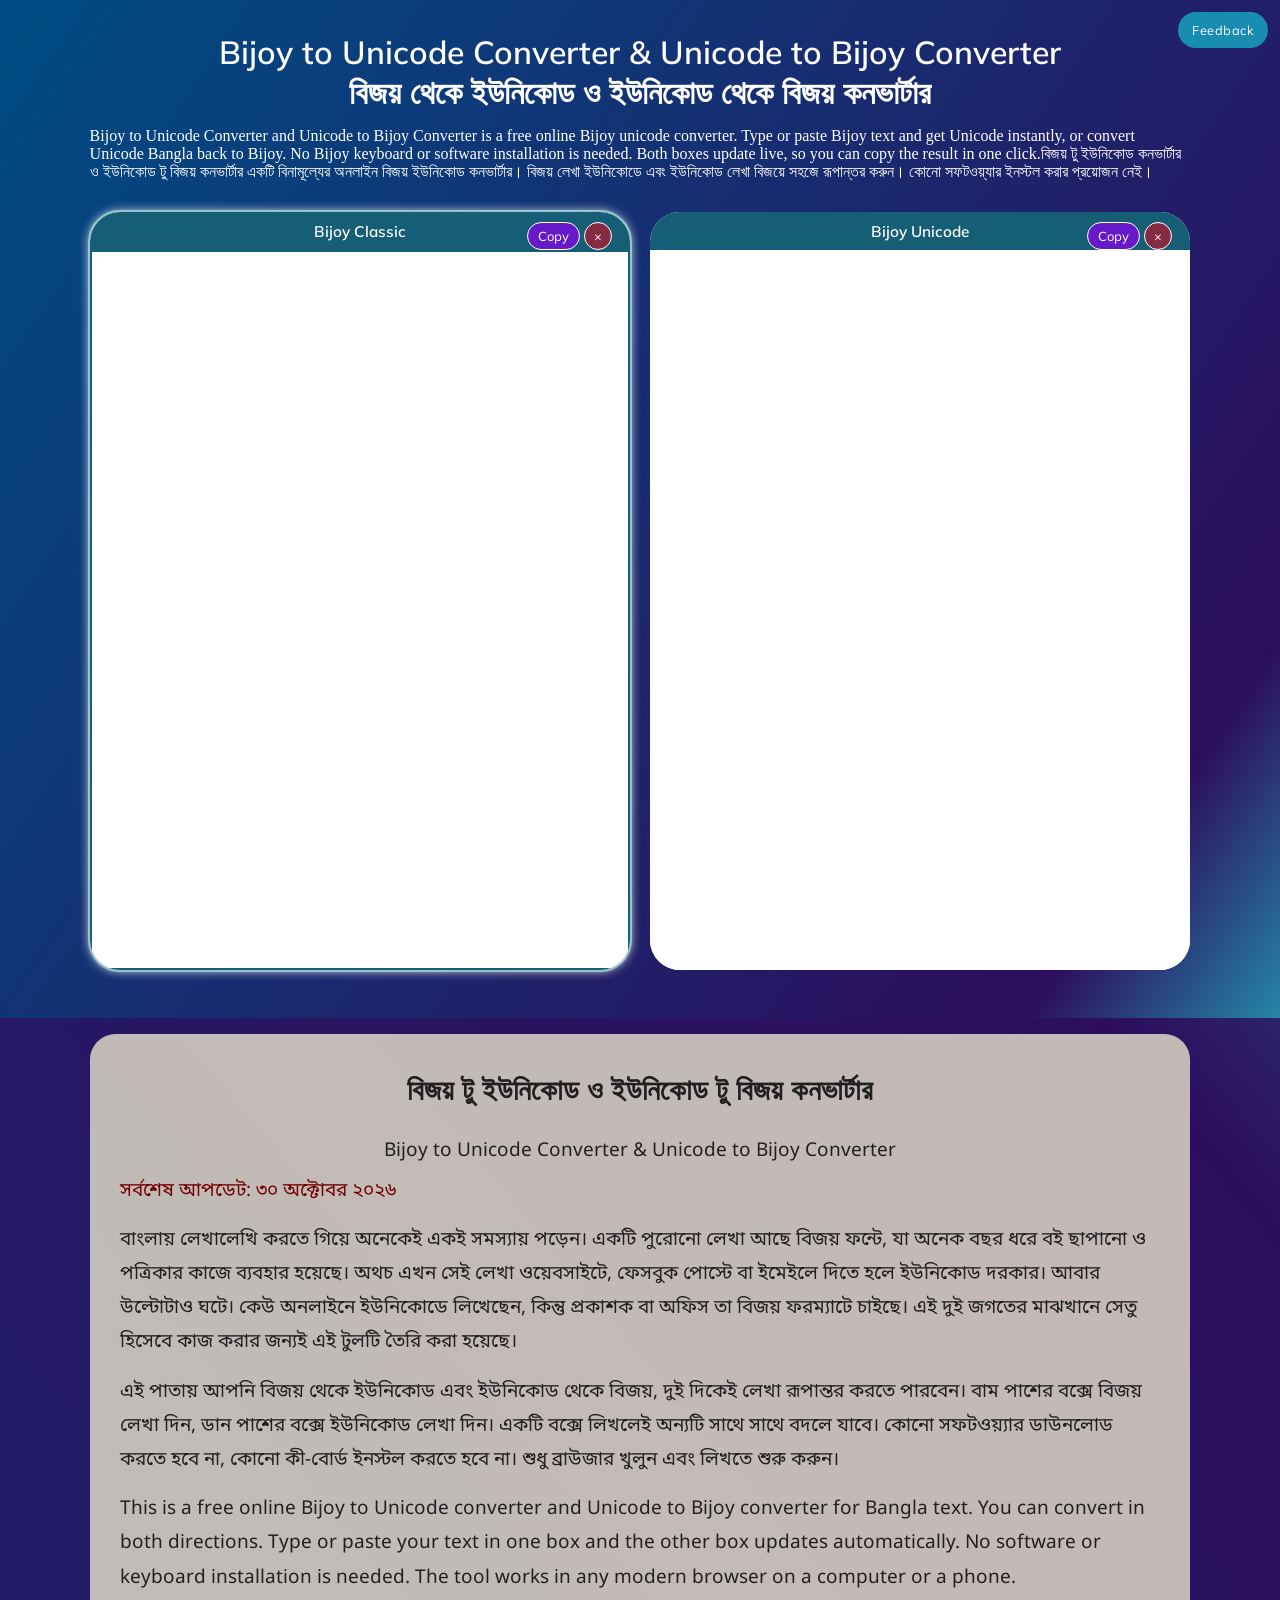
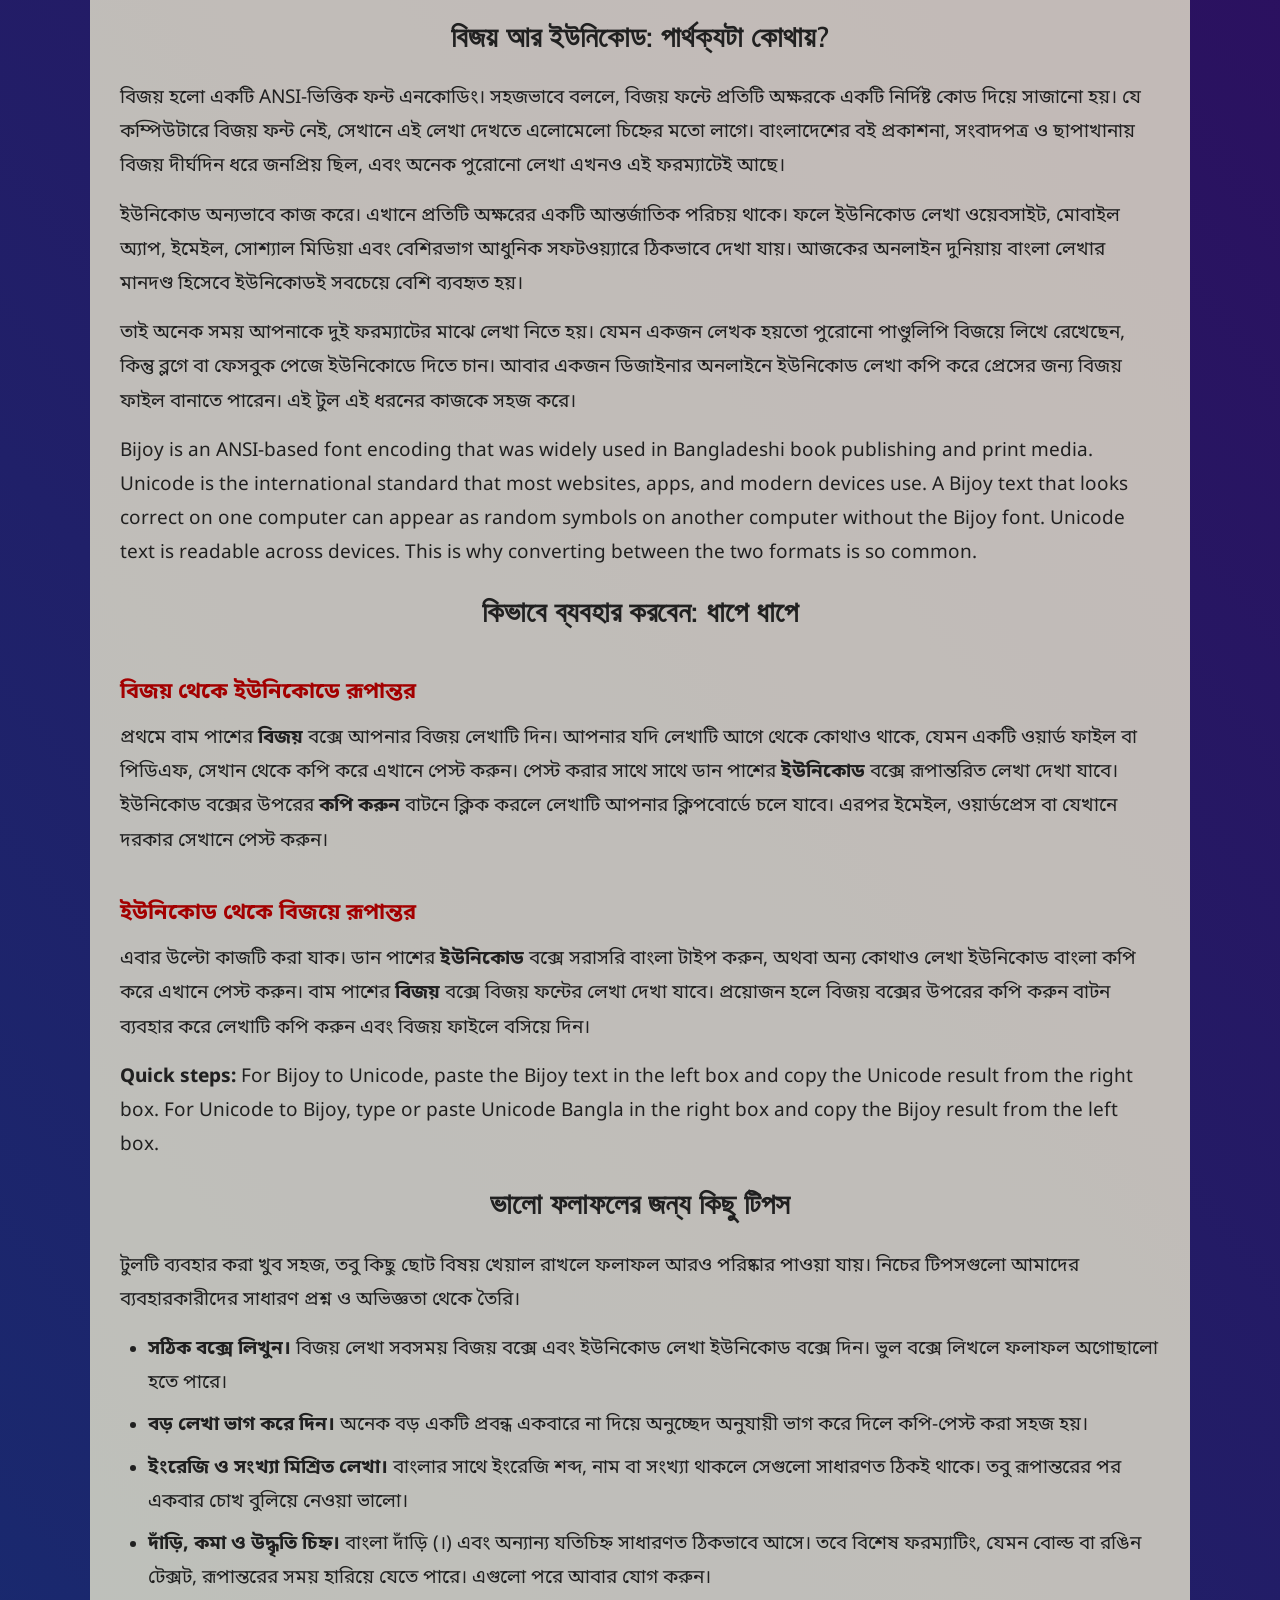
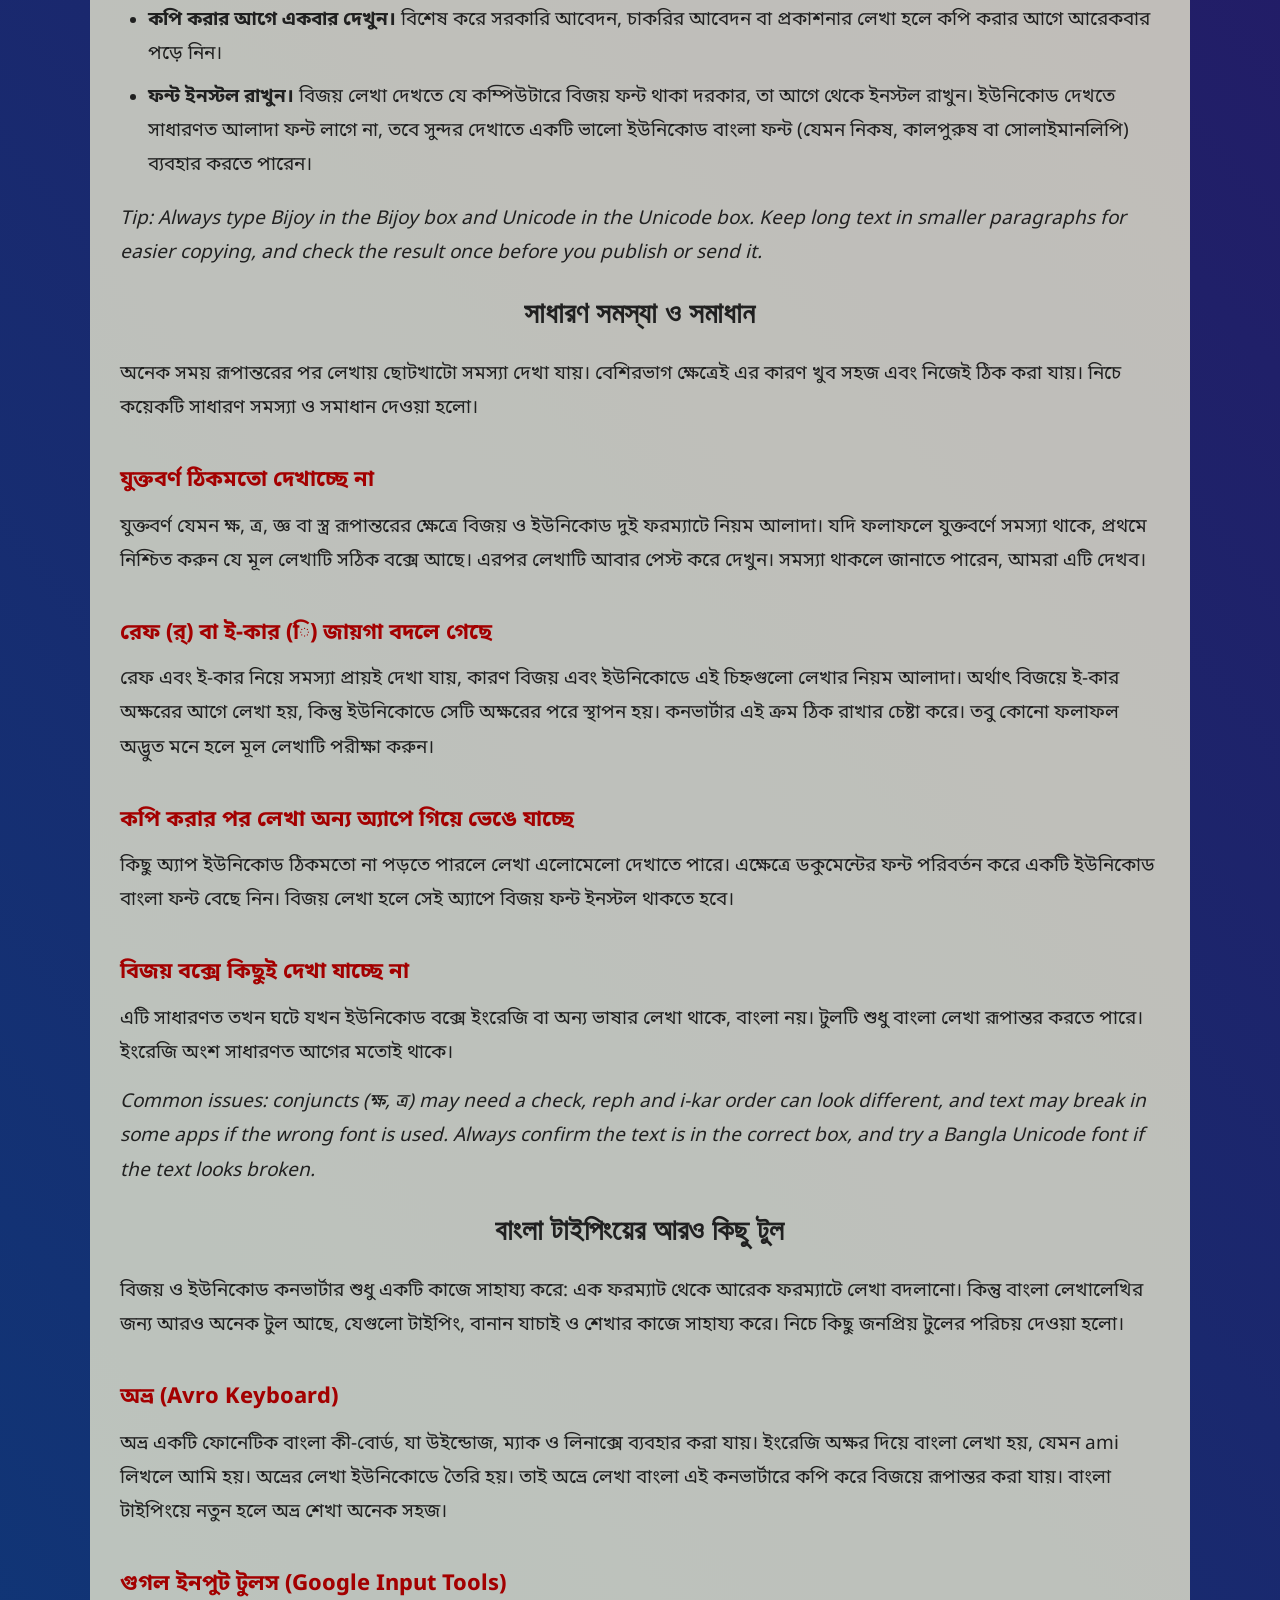
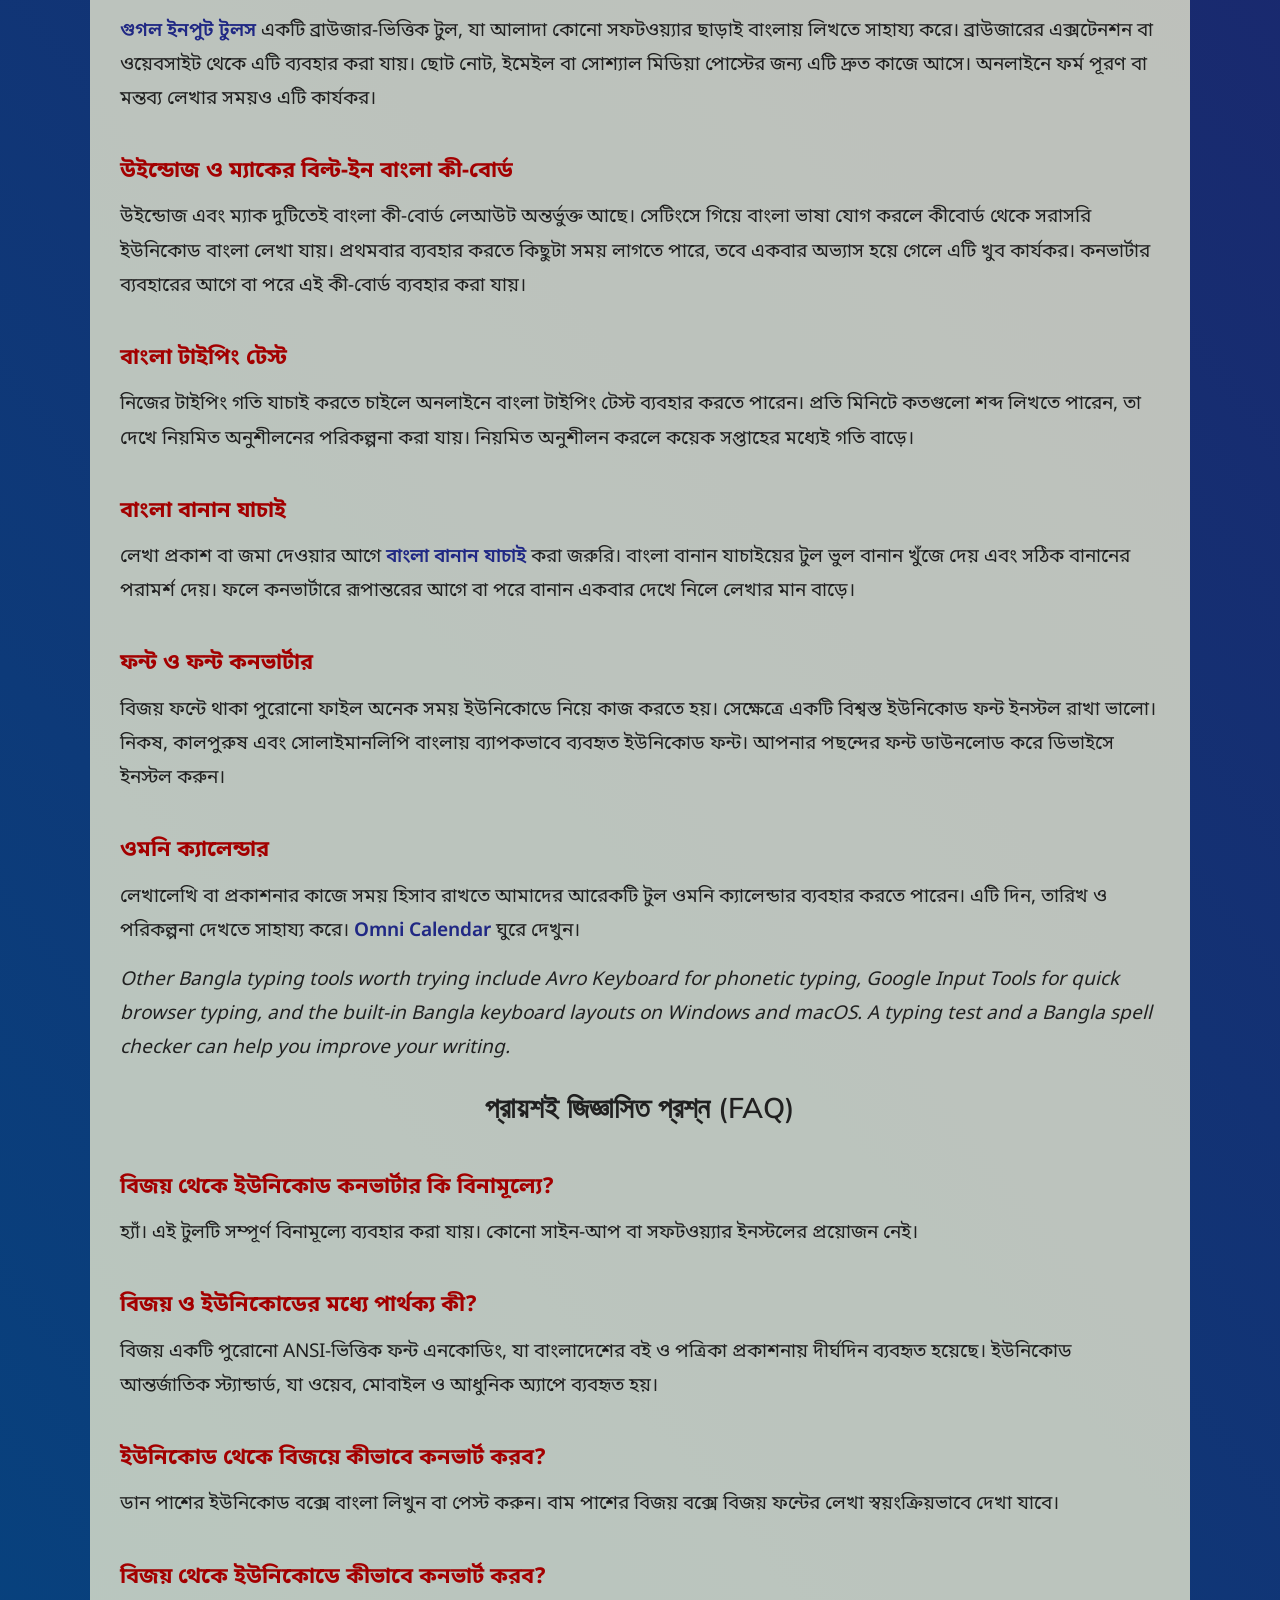
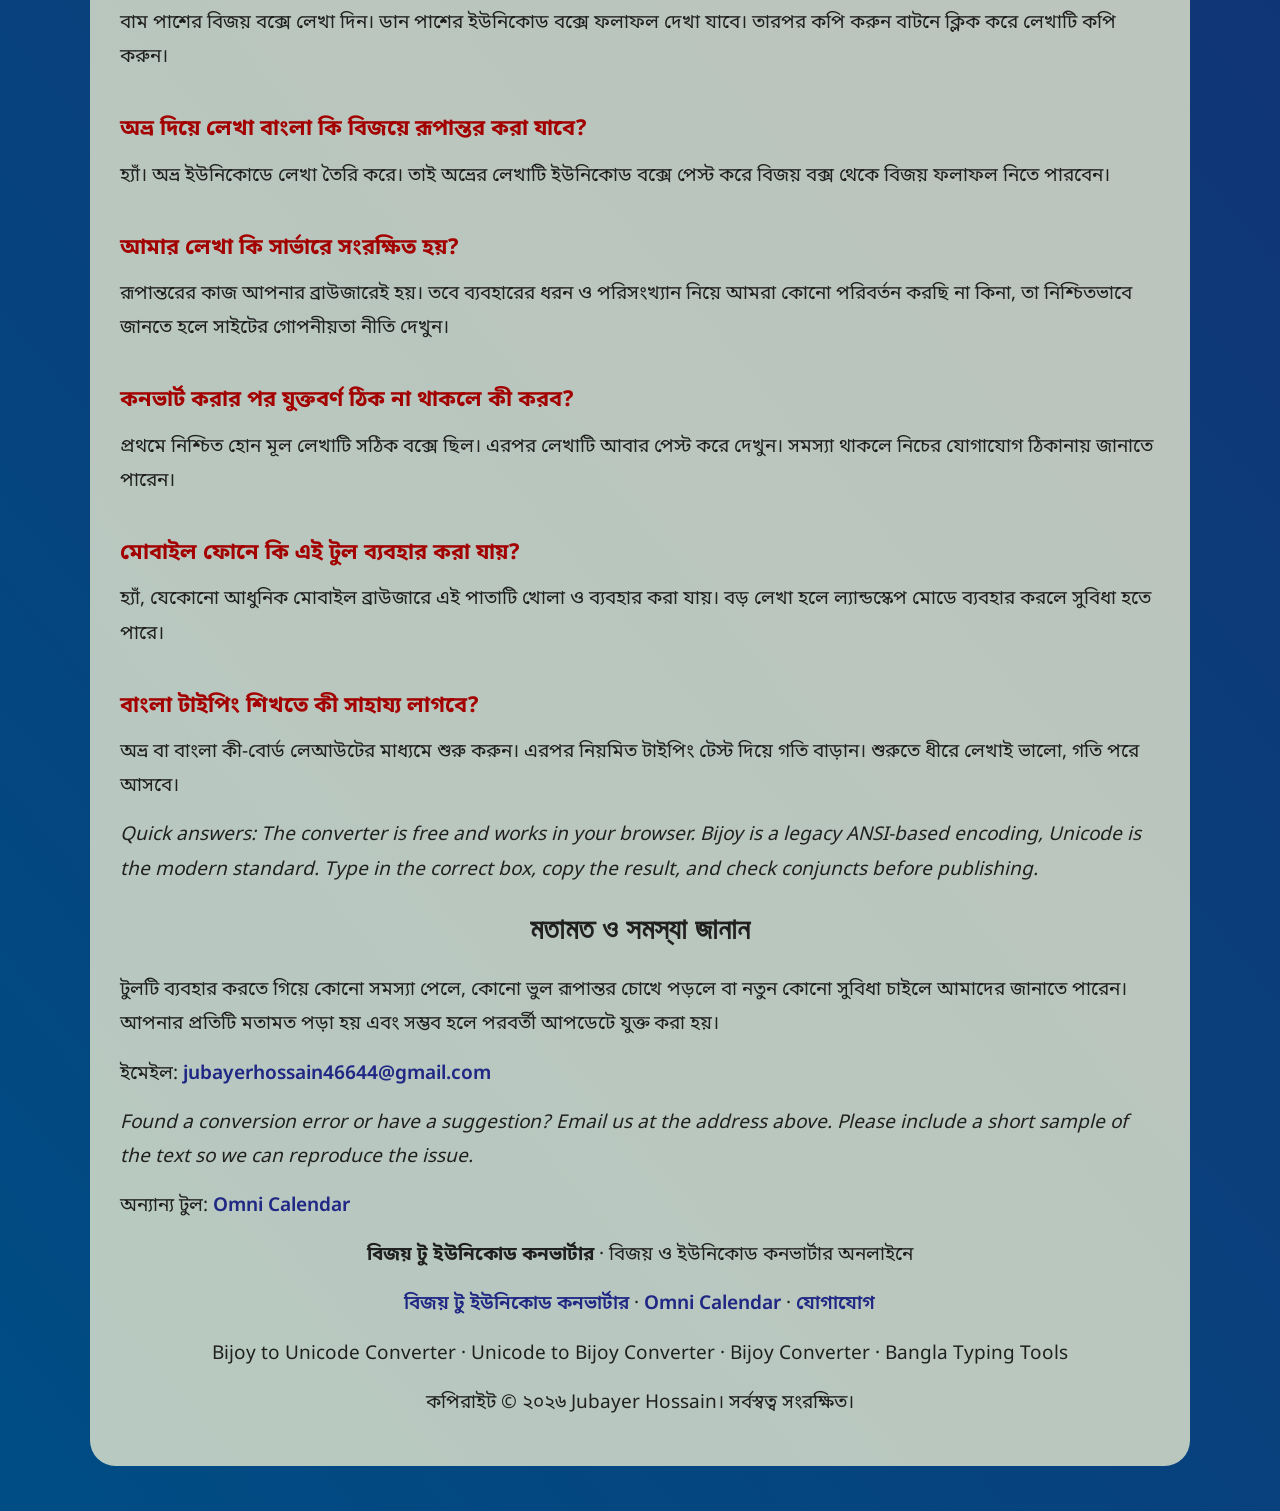
<file: index.html>
<!DOCTYPE html>
<html lang="bn">
<head>
    <!-- Google tag (gtag.js) -->
<script async src="https://www.googletagmanager.com/gtag/js?id=G-QK432DG3YG"></script>
<script>
  window.dataLayer = window.dataLayer || [];
  function gtag(){dataLayer.push(arguments);}
  gtag('js', new Date());

  gtag('config', 'G-QK432DG3YG');
</script>
    <title>Bijoy to Unicode & Unicode to Bijoy Converter - Free Online</title>
    <meta name="description" content="Free online Bijoy to Unicode converter and Unicode to Bijoy converter. Convert Bijoy text to Unicode and back instantly, no installation needed. বিজয় থেকে ইউনিকোড ও ইউনিকোড থেকে বিজয় কনভার্টার।">
    <meta name="author" content="Jubayer Hossain" >
    <meta name="keywords" content="bijoy to unicode converter, unicode to bijoy converter, bijoy converter, bijoy unicode converter, converter bijoy to unicode, avro to bijoy converter, unicode">


    <meta charset="UTF-8">
    <meta http-equiv="X-UA-Compatible" content="IE=edge">
    <meta http-equiv="Cache-Control" content="max-age=3600">
    <meta name="viewport" content="width=device-width, initial-scale=1.0">
    
    <meta property="og:title" content="Bijoy to Unicode & Unicode to Bijoy Converter - Free Online">
    <meta property="og:description" content="Free online Bijoy to Unicode converter and Unicode to Bijoy converter. Convert Bijoy text to Unicode and back instantly, no installation needed. বিজয় থেকে ইউনিকোড ও ইউনিকোড থেকে বিজয় কনভার্টার।">
    <meta property="og:image" content="https://jubayer-hossain-jb.github.io/Bijoy-converter/featured.jpg?2">
    <meta property="og:type" content="website">
    <meta property="og:url" content="https://jubayer-hossain-jb.github.io/Bijoy-converter/">
    <meta property="og:site_name" content="Bijoy to Unicode Converter">
    <meta property="og:locale" content="bn_BD">
    
    <meta name="twitter:card" content="summary_large_image">
    <meta name="twitter:title" content="Bijoy to Unicode & Unicode to Bijoy Converter - Free Online">
    <meta name="twitter:description" content="Free online Bijoy to Unicode converter and Unicode to Bijoy converter. Convert Bijoy text to Unicode and back instantly, no installation needed. বিজয় থেকে ইউনিকোড ও ইউনিকোড থেকে বিজয় কনভার্টার।">
    <meta name="twitter:image" content="https://jubayer-hossain-jb.github.io/Bijoy-converter/featured.jpg">
        
    <link rel="preconnect" href="https://fonts.googleapis.com">
    <link rel="preconnect" href="https://fonts.gstatic.com" crossorigin>
    <link href="https://fonts.googleapis.com/css2?family=Mulish:wght@400;600&family=Noto+Sans+Bengali&display=swap" rel="stylesheet">
    <link rel="stylesheet" href="style.css">
    
    <link rel="icon" href="https://jubayer-hossain-jb.github.io/Bijoy-converter/icon.png" type="image/png">
    <link rel="canonical" href="https://jubayer-hossain-jb.github.io/Bijoy-converter/">

    <script type="application/ld+json">
        {
          "@context": "https://schema.org",
          "@type": "WebApplication",
          "name": "Bijoy to Unicode Converter",
          "alternateName": ["Bijoy Converter", "Unicode to Bijoy Converter", "Bijoy Unicode Converter"],
          "url": "https://jubayer-hossain-jb.github.io/Bijoy-converter/",
          "description": "Free online Bijoy to Unicode converter and Unicode to Bijoy converter. Convert Bijoy text to Unicode and back instantly, no installation needed. বিজয় থেকে ইউনিকোড ও ইউনিকোড থেকে বিজয় কনভার্টার।",
          "applicationCategory": "UtilitiesApplication",
          "operatingSystem": "Any",
          "inLanguage": ["bn", "en"],
          "offers": {
            "@type": "Offer",
            "price": "0",
            "priceCurrency": "USD"
          },
          "author": {
            "@type": "Person",
            "name": "Jubayer Hossain"
          }
        }
    </script>
    <script type="application/ld+json">
        {
        "@context": "https://schema.org",
        "@type": "FAQPage",
        "mainEntity": [
            { "@type": "Question", "name": "What is the difference between Bijoy and Unicode?",
            "acceptedAnswer": { "@type": "Answer", "text": "Bijoy is a legacy font encoding widely used in Bangladeshi book publishing. Unicode is the international standard used on the web and in modern apps." } },
            { "@type": "Question", "name": "How do I convert Bijoy to Unicode online?",
            "acceptedAnswer": { "@type": "Answer", "text": "Paste your Bijoy text in the Bijoy box. The Unicode box updates automatically." } },
            { "@type": "Question", "name": "How do I convert Unicode to Bijoy?",
            "acceptedAnswer": { "@type": "Answer", "text": "Type or paste Unicode Bangla in the Unicode box. The Bijoy box updates automatically." } },
            { "@type": "Question", "name": "Can I convert Avro text to Bijoy?",
            "acceptedAnswer": { "@type": "Answer", "text": "Yes. Avro outputs Unicode, so paste the text into the Unicode box and convert it to Bijoy." } },
            { "@type": "Question", "name": "Is this unicode to bijoy converter free?",
            "acceptedAnswer": { "@type": "Answer", "text": "Yes. Both the Bijoy to Unicode converter and the Unicode to Bijoy converter are free to use online." } }
        ]
        }
</script>
</head>
<body>
    
<main class="page-content">

    <!-- Main Converter Section -->
    <section class="main">

        <header class="converter-header">
            <h1>Bijoy to Unicode Converter & Unicode to Bijoy Converter<br>
            বিজয় থেকে ইউনিকোড ও ইউনিকোড থেকে বিজয় কনভার্টার</h1>
            <div class="description-text">
                <p>Bijoy to Unicode Converter and Unicode to Bijoy Converter is a free online Bijoy unicode converter. Type or paste Bijoy text and get Unicode instantly, or convert Unicode Bangla back to Bijoy. No Bijoy keyboard or software installation is needed. Both boxes update live, so you can copy the result in one click.বিজয় টু ইউনিকোড কনভার্টার ও ইউনিকোড টু বিজয় কনভার্টার একটি বিনামূল্যের অনলাইন বিজয় ইউনিকোড কনভার্টার। বিজয় লেখা ইউনিকোডে এবং ইউনিকোড লেখা বিজয়ে সহজে রূপান্তর করুন। কোনো সফটওয়্যার ইনস্টল করার প্রয়োজন নেই।</p>
            </div>

            <a
                class="feedback"
                href="https://mail.google.com/mail/?view=cm&amp;fs=1&amp;to=jubayerhossain46644@gmail.com&amp;su=Report%20to%20Bijoy%20Converter">
                Feedback
            </a>
        </header>

        <!-- Converter Editors -->
        <div class="converter-grid">

            <!-- Bijoy Classic Editor -->
            <section class="classic-box editor-panel"
                     aria-labelledby="classic-heading">

                <div class="editor-toolbar" id="ClassicBar">

                    <h3 class="box-name" id="classic-heading">
                        Bijoy Classic
                    </h3>

                    <div class="editor-actions">

                        <button
                            type="button"
                            class="copy"
                            id="copy1">
                            Copy
                        </button>

                        <button
                            type="button"
                            class="clear-button"
                            id="clear1"
                            aria-label="Clear Bijoy Classic text">
                            &times;
                        </button>

                    </div>
                </div>

                <div
                    name="Classic"
                    id="01"
                    class="editor"
                    contenteditable="true"
                    role="textbox"
                    aria-multiline="true"
                    aria-labelledby="Bijoy to Unicode converter Bijoy text input and output"
                    tabindex="0"
                    spellcheck="false"></div>

            </section>


            <!-- Bijoy Unicode Editor -->
            <section class="unicode-box editor-panel"
                     aria-labelledby="unicode-heading">

                <div class="editor-toolbar" id="UnicodeBar">

                    <h3 class="box-name" id="unicode-heading">
                        Bijoy Unicode
                    </h3>

                    <div class="editor-actions">

                        <button
                            type="button"
                            class="copy"
                            id="copy2">
                            Copy
                        </button>

                        <button
                            type="button"
                            class="clear-button"
                            id="clear2"
                            aria-label="Clear Bijoy Unicode text">
                            &times;
                        </button>

                    </div>
                </div>
                
                <textarea
                    name="Unicode"
                    id="02"
                    class="editor"
                    value = ""
                    rows="10"
                    spellcheck="false"
                    aria-labelledby="Bijoy to Unicode converter Unicode text input and output"></textarea>

            </section>

        </div>

    </section>


    <!-- Information and Instructions -->
    <section class="description">

    <div class="text-box">

        <!-- Intro -->
        <section class="instructions" aria-labelledby="intro-heading">

            <h2 id="intro-heading">
                বিজয় টু ইউনিকোড ও ইউনিকোড টু বিজয় কনভার্টার
            </h2>
            <p class="subtitle">
                Bijoy to Unicode Converter &amp; Unicode to Bijoy Converter
            </p>

            <p class="last-updated">
                সর্বশেষ আপডেট: <time datetime="2026-10-30">৩০ অক্টোবর ২০২৬</time>
            </p>

            <p>
                বাংলায় লেখালেখি করতে গিয়ে অনেকেই একই সমস্যায় পড়েন। একটি পুরোনো লেখা আছে বিজয় ফন্টে, যা
                অনেক বছর ধরে বই ছাপানো ও পত্রিকার কাজে ব্যবহার হয়েছে। অথচ এখন সেই লেখা ওয়েবসাইটে, ফেসবুক
                পোস্টে বা ইমেইলে দিতে হলে ইউনিকোড দরকার। আবার উল্টোটাও ঘটে। কেউ অনলাইনে ইউনিকোডে লিখেছেন,
                কিন্তু প্রকাশক বা অফিস তা বিজয় ফরম্যাটে চাইছে। এই দুই জগতের মাঝখানে সেতু হিসেবে কাজ করার জন্যই
                এই টুলটি তৈরি করা হয়েছে।
            </p>

            <p>
                এই পাতায় আপনি বিজয় থেকে ইউনিকোড এবং ইউনিকোড থেকে বিজয়, দুই দিকেই লেখা রূপান্তর করতে পারবেন।
                বাম পাশের বক্সে বিজয় লেখা দিন, ডান পাশের বক্সে ইউনিকোড লেখা দিন। একটি বক্সে লিখলেই অন্যটি
                সাথে সাথে বদলে যাবে। কোনো সফটওয়্যার ডাউনলোড করতে হবে না, কোনো কী-বোর্ড ইনস্টল করতে হবে না।
                শুধু ব্রাউজার খুলুন এবং লিখতে শুরু করুন।
            </p>

            <p>
                This is a free online Bijoy to Unicode converter and Unicode to Bijoy converter for Bangla text.
                You can convert in both directions. Type or paste your text in one box and the other box updates
                automatically. No software or keyboard installation is needed. The tool works in any modern browser
                on a computer or a phone.
            </p>

        </section>


        <!-- What is Bijoy and Unicode -->
        <section class="benefits" aria-labelledby="background-heading">

            <h2 id="background-heading">বিজয় আর ইউনিকোড: পার্থক্যটা কোথায়?</h2>

            <p>
                বিজয় হলো একটি ANSI-ভিত্তিক ফন্ট এনকোডিং। সহজভাবে বললে, বিজয় ফন্টে প্রতিটি অক্ষরকে একটি নির্দিষ্ট
                কোড দিয়ে সাজানো হয়। যে কম্পিউটারে বিজয় ফন্ট নেই, সেখানে এই লেখা দেখতে এলোমেলো চিহ্নের মতো
                লাগে। বাংলাদেশের বই প্রকাশনা, সংবাদপত্র ও ছাপাখানায় বিজয় দীর্ঘদিন ধরে জনপ্রিয় ছিল, এবং
                অনেক পুরোনো লেখা এখনও এই ফরম্যাটেই আছে।
            </p>

            <p>
                ইউনিকোড অন্যভাবে কাজ করে। এখানে প্রতিটি অক্ষরের একটি আন্তর্জাতিক পরিচয় থাকে। ফলে ইউনিকোড লেখা
                ওয়েবসাইট, মোবাইল অ্যাপ, ইমেইল, সোশ্যাল মিডিয়া এবং বেশিরভাগ আধুনিক সফটওয়্যারে ঠিকভাবে দেখা যায়।
                আজকের অনলাইন দুনিয়ায় বাংলা লেখার মানদণ্ড হিসেবে ইউনিকোডই সবচেয়ে বেশি ব্যবহৃত হয়।
            </p>

            <p>
                তাই অনেক সময় আপনাকে দুই ফরম্যাটের মাঝে লেখা নিতে হয়। যেমন একজন লেখক হয়তো পুরোনো পাণ্ডুলিপি
                বিজয়ে লিখে রেখেছেন, কিন্তু ব্লগে বা ফেসবুক পেজে ইউনিকোডে দিতে চান। আবার একজন ডিজাইনার অনলাইনে
                ইউনিকোড লেখা কপি করে প্রেসের জন্য বিজয় ফাইল বানাতে পারেন। এই টুল এই ধরনের কাজকে সহজ করে।
            </p>

            <p>
                Bijoy is an ANSI-based font encoding that was widely used in Bangladeshi book publishing and print
                media. Unicode is the international standard that most websites, apps, and modern devices use. A
                Bijoy text that looks correct on one computer can appear as random symbols on another computer
                without the Bijoy font. Unicode text is readable across devices. This is why converting between the
                two formats is so common.
            </p>

        </section>


        <!-- How to use -->
        <section class="instructions" aria-labelledby="howto-heading">

            <h2 id="howto-heading">কিভাবে ব্যবহার করবেন: ধাপে ধাপে</h2>

            <h3>বিজয় থেকে ইউনিকোডে রূপান্তর</h3>
            <p>
                প্রথমে বাম পাশের <strong>বিজয়</strong> বক্সে আপনার বিজয় লেখাটি দিন। আপনার যদি লেখাটি আগে থেকে
                কোথাও থাকে, যেমন একটি ওয়ার্ড ফাইল বা পিডিএফ, সেখান থেকে কপি করে এখানে পেস্ট করুন। পেস্ট করার
                সাথে সাথে ডান পাশের <strong>ইউনিকোড</strong> বক্সে রূপান্তরিত লেখা দেখা যাবে। ইউনিকোড বক্সের
                উপরের <strong>কপি করুন</strong> বাটনে ক্লিক করলে লেখাটি আপনার ক্লিপবোর্ডে চলে যাবে। এরপর ইমেইল,
                ওয়ার্ডপ্রেস বা যেখানে দরকার সেখানে পেস্ট করুন।
            </p>

            <h3>ইউনিকোড থেকে বিজয়ে রূপান্তর</h3>
            <p>
                এবার উল্টো কাজটি করা যাক। ডান পাশের <strong>ইউনিকোড</strong> বক্সে সরাসরি বাংলা টাইপ করুন, অথবা
                অন্য কোথাও লেখা ইউনিকোড বাংলা কপি করে এখানে পেস্ট করুন। বাম পাশের <strong>বিজয়</strong> বক্সে
                বিজয় ফন্টের লেখা দেখা যাবে। প্রয়োজন হলে বিজয় বক্সের উপরের কপি করুন বাটন ব্যবহার করে লেখাটি
                কপি করুন এবং বিজয় ফাইলে বসিয়ে দিন।
            </p>

            <p>
                <strong>Quick steps:</strong> For Bijoy to Unicode, paste the Bijoy text in the left box and copy
                the Unicode result from the right box. For Unicode to Bijoy, type or paste Unicode Bangla in the
                right box and copy the Bijoy result from the left box.
            </p>

        </section>


        <!-- Tips -->
        <section class="benefits" aria-labelledby="tips-heading">

            <h2 id="tips-heading">ভালো ফলাফলের জন্য কিছু টিপস</h2>

            <p>
                টুলটি ব্যবহার করা খুব সহজ, তবু কিছু ছোট বিষয় খেয়াল রাখলে ফলাফল আরও পরিষ্কার পাওয়া যায়। নিচের
                টিপসগুলো আমাদের ব্যবহারকারীদের সাধারণ প্রশ্ন ও অভিজ্ঞতা থেকে তৈরি।
            </p>

            <ul>
                <li>
                    <strong>সঠিক বক্সে লিখুন।</strong>
                    বিজয় লেখা সবসময় বিজয় বক্সে এবং ইউনিকোড লেখা ইউনিকোড বক্সে দিন। ভুল বক্সে লিখলে ফলাফল
                    অগোছালো হতে পারে।
                </li>
                <li>
                    <strong>বড় লেখা ভাগ করে দিন।</strong>
                    অনেক বড় একটি প্রবন্ধ একবারে না দিয়ে অনুচ্ছেদ অনুযায়ী ভাগ করে দিলে কপি-পেস্ট করা সহজ হয়।
                </li>
                <li>
                    <strong>ইংরেজি ও সংখ্যা মিশ্রিত লেখা।</strong>
                    বাংলার সাথে ইংরেজি শব্দ, নাম বা সংখ্যা থাকলে সেগুলো সাধারণত ঠিকই থাকে। তবু রূপান্তরের পর
                    একবার চোখ বুলিয়ে নেওয়া ভালো।
                </li>
                <li>
                    <strong>দাঁড়ি, কমা ও উদ্ধৃতি চিহ্ন।</strong>
                    বাংলা দাঁড়ি (।) এবং অন্যান্য যতিচিহ্ন সাধারণত ঠিকভাবে আসে। তবে বিশেষ ফরম্যাটিং, যেমন বোল্ড
                    বা রঙিন টেক্সট, রূপান্তরের সময় হারিয়ে যেতে পারে। এগুলো পরে আবার যোগ করুন।
                </li>
                <li>
                    <strong>কপি করার আগে একবার দেখুন।</strong>
                    বিশেষ করে সরকারি আবেদন, চাকরির আবেদন বা প্রকাশনার লেখা হলে কপি করার আগে আরেকবার পড়ে নিন।
                </li>
                <li>
                    <strong>ফন্ট ইনস্টল রাখুন।</strong>
                    বিজয় লেখা দেখতে যে কম্পিউটারে বিজয় ফন্ট থাকা দরকার, তা আগে থেকে ইনস্টল রাখুন। ইউনিকোড দেখতে
                    সাধারণত আলাদা ফন্ট লাগে না, তবে সুন্দর দেখাতে একটি ভালো ইউনিকোড বাংলা ফন্ট (যেমন নিকষ, কালপুরুষ
                    বা সোলাইমানলিপি) ব্যবহার করতে পারেন।
                </li>
            </ul>

            <p>
                <em>
                    Tip: Always type Bijoy in the Bijoy box and Unicode in the Unicode box. Keep long text in smaller
                    paragraphs for easier copying, and check the result once before you publish or send it.
                </em>
            </p>

        </section>


        <!-- Common problems -->
        <section class="benefits" aria-labelledby="problems-heading">

            <h2 id="problems-heading">সাধারণ সমস্যা ও সমাধান</h2>

            <p>
                অনেক সময় রূপান্তরের পর লেখায় ছোটখাটো সমস্যা দেখা যায়। বেশিরভাগ ক্ষেত্রেই এর কারণ খুব সহজ এবং
                নিজেই ঠিক করা যায়। নিচে কয়েকটি সাধারণ সমস্যা ও সমাধান দেওয়া হলো।
            </p>

            <h3>যুক্তবর্ণ ঠিকমতো দেখাচ্ছে না</h3>
            <p>
                যুক্তবর্ণ যেমন ক্ষ, ত্র, জ্ঞ বা স্ত্র রূপান্তরের ক্ষেত্রে বিজয় ও ইউনিকোড দুই ফরম্যাটে নিয়ম
                আলাদা। যদি ফলাফলে যুক্তবর্ণে সমস্যা থাকে, প্রথমে নিশ্চিত করুন যে মূল লেখাটি সঠিক বক্সে আছে।
                এরপর লেখাটি আবার পেস্ট করে দেখুন। সমস্যা থাকলে জানাতে পারেন, আমরা এটি দেখব।
            </p>

            <h3>রেফ (র্) বা ই-কার (ি) জায়গা বদলে গেছে</h3>
            <p>
                রেফ এবং ই-কার নিয়ে সমস্যা প্রায়ই দেখা যায়, কারণ বিজয় এবং ইউনিকোডে এই চিহ্নগুলো লেখার নিয়ম
                আলাদা। অর্থাৎ বিজয়ে ই-কার অক্ষরের আগে লেখা হয়, কিন্তু ইউনিকোডে সেটি অক্ষরের পরে স্থাপন হয়। কনভার্টার
                এই ক্রম ঠিক রাখার চেষ্টা করে। তবু কোনো ফলাফল অদ্ভুত মনে হলে মূল লেখাটি পরীক্ষা করুন।
            </p>

            <h3>কপি করার পর লেখা অন্য অ্যাপে গিয়ে ভেঙে যাচ্ছে</h3>
            <p>
                কিছু অ্যাপ ইউনিকোড ঠিকমতো না পড়তে পারলে লেখা এলোমেলো দেখাতে পারে। এক্ষেত্রে ডকুমেন্টের ফন্ট
                পরিবর্তন করে একটি ইউনিকোড বাংলা ফন্ট বেছে নিন। বিজয় লেখা হলে সেই অ্যাপে বিজয় ফন্ট ইনস্টল
                থাকতে হবে।
            </p>

            <h3>বিজয় বক্সে কিছুই দেখা যাচ্ছে না</h3>
            <p>
                এটি সাধারণত তখন ঘটে যখন ইউনিকোড বক্সে ইংরেজি বা অন্য ভাষার লেখা থাকে, বাংলা নয়। টুলটি শুধু
                বাংলা লেখা রূপান্তর করতে পারে। ইংরেজি অংশ সাধারণত আগের মতোই থাকে।
            </p>

            <p>
                <em>
                    Common issues: conjuncts (ক্ষ, ত্র) may need a check, reph and i-kar order can look different,
                    and text may break in some apps if the wrong font is used. Always confirm the text is in the
                    correct box, and try a Bangla Unicode font if the text looks broken.
                </em>
            </p>

        </section>


        <!-- Other Bangla typing tools -->
        <section class="benefits" aria-labelledby="tools-heading">

            <h2 id="tools-heading">বাংলা টাইপিংয়ের আরও কিছু টুল</h2>

            <p>
                বিজয় ও ইউনিকোড কনভার্টার শুধু একটি কাজে সাহায্য করে: এক ফরম্যাট থেকে আরেক ফরম্যাটে লেখা বদলানো।
                কিন্তু বাংলা লেখালেখির জন্য আরও অনেক টুল আছে, যেগুলো টাইপিং, বানান যাচাই ও শেখার কাজে সাহায্য
                করে। নিচে কিছু জনপ্রিয় টুলের পরিচয় দেওয়া হলো।
            </p>

            <h3>অভ্র (Avro Keyboard)</h3>
            <p>
                অভ্র একটি ফোনেটিক বাংলা কী-বোর্ড, যা উইন্ডোজ, ম্যাক ও লিনাক্সে ব্যবহার করা যায়। ইংরেজি অক্ষর
                দিয়ে বাংলা লেখা হয়, যেমন ami লিখলে আমি হয়। অভ্রের লেখা ইউনিকোডে তৈরি হয়। তাই অভ্রে লেখা
                বাংলা এই কনভার্টারে কপি করে বিজয়ে রূপান্তর করা যায়। বাংলা টাইপিংয়ে নতুন হলে অভ্র শেখা
                অনেক সহজ।
            </p>

            <h3>গুগল ইনপুট টুলস (Google Input Tools)</h3>
            <p>
               <a href="https://www.google.com/inputtools/try/" target="_blank">গুগল ইনপুট টুলস</a> একটি ব্রাউজার-ভিত্তিক টুল, যা আলাদা কোনো সফটওয়্যার ছাড়াই বাংলায় লিখতে সাহায্য
                করে। ব্রাউজারের এক্সটেনশন বা ওয়েবসাইট থেকে এটি ব্যবহার করা যায়। ছোট নোট, ইমেইল বা
                সোশ্যাল মিডিয়া পোস্টের জন্য এটি দ্রুত কাজে আসে। অনলাইনে ফর্ম পূরণ বা মন্তব্য লেখার সময়ও
                এটি কার্যকর।
            </p>

            <h3>উইন্ডোজ ও ম্যাকের বিল্ট-ইন বাংলা কী-বোর্ড</h3>
            <p>
                উইন্ডোজ এবং ম্যাক দুটিতেই বাংলা কী-বোর্ড লেআউট অন্তর্ভুক্ত আছে। সেটিংসে গিয়ে বাংলা ভাষা যোগ
                করলে কীবোর্ড থেকে সরাসরি ইউনিকোড বাংলা লেখা যায়। প্রথমবার ব্যবহার করতে কিছুটা সময় লাগতে পারে,
                তবে একবার অভ্যাস হয়ে গেলে এটি খুব কার্যকর। কনভার্টার ব্যবহারের আগে বা পরে এই কী-বোর্ড ব্যবহার
                করা যায়।
            </p>

            <h3>বাংলা টাইপিং টেস্ট</h3>
            <p>
                নিজের টাইপিং গতি যাচাই করতে চাইলে অনলাইনে বাংলা টাইপিং টেস্ট ব্যবহার করতে পারেন। প্রতি মিনিটে
                কতগুলো শব্দ লিখতে পারেন, তা দেখে নিয়মিত অনুশীলনের পরিকল্পনা করা যায়। নিয়মিত অনুশীলন করলে
                কয়েক সপ্তাহের মধ্যেই গতি বাড়ে।
            </p>

            <h3>বাংলা বানান যাচাই</h3>
            <p>
                লেখা প্রকাশ বা জমা দেওয়ার আগে <a href="https://www.google.com/search?q=%E0%A6%AC%E0%A6%BE%E0%A6%82%E0%A6%B2%E0%A6%BE+%E0%A6%AC%E0%A6%BE%E0%A6%A8%E0%A6%BE%E0%A6%A8+%E0%A6%AF%E0%A6%BE%E0%A6%9A%E0%A6%BE%E0%A6%87&oq=%E0%A6%AC%E0%A6%BE%E0%A6%82%E0%A6%B2%E0%A6%BE+%E0%A6%AC%E0%A6%BE%E0%A6%A8%E0%A6%BE%E0%A6%A8+%E0%A6%AF%E0%A6%BE%E0%A6%9A%E0%A6%BE%E0%A6%87"  target="_blank">বাংলা বানান যাচাই</a> করা জরুরি। বাংলা বানান যাচাইয়ের টুল ভুল বানান খুঁজে
                দেয় এবং সঠিক বানানের পরামর্শ দেয়। ফলে কনভার্টারে রূপান্তরের আগে বা পরে বানান একবার দেখে নিলে
                লেখার মান বাড়ে।
            </p>

            <h3>ফন্ট ও ফন্ট কনভার্টার</h3>
            <p>
                বিজয় ফন্টে থাকা পুরোনো ফাইল অনেক সময় ইউনিকোডে নিয়ে কাজ করতে হয়। সেক্ষেত্রে একটি বিশ্বস্ত
                ইউনিকোড ফন্ট ইনস্টল রাখা ভালো। নিকষ, কালপুরুষ এবং সোলাইমানলিপি বাংলায় ব্যাপকভাবে ব্যবহৃত
                ইউনিকোড ফন্ট। আপনার পছন্দের ফন্ট ডাউনলোড করে ডিভাইসে ইনস্টল করুন।
            </p>

            <h3>ওমনি ক্যালেন্ডার</h3>
            <p>
                লেখালেখি বা প্রকাশনার কাজে সময় হিসাব রাখতে আমাদের আরেকটি টুল ওমনি ক্যালেন্ডার ব্যবহার করতে পারেন।
                এটি দিন, তারিখ ও পরিকল্পনা দেখতে সাহায্য করে।
                <a href="https://jubayer-hossain-jb.github.io/Omni-calendar/">Omni Calendar</a> ঘুরে দেখুন।
            </p>

            <p>
                <em>
                    Other Bangla typing tools worth trying include Avro Keyboard for phonetic typing, Google Input
                    Tools for quick browser typing, and the built-in Bangla keyboard layouts on Windows and macOS.
                    A typing test and a Bangla spell checker can help you improve your writing.
                </em>
            </p>

        </section>


        <!-- FAQ -->
        <section class="faq" aria-labelledby="faq-heading">

            <h2 id="faq-heading">প্রায়শই জিজ্ঞাসিত প্রশ্ন (FAQ)</h2>

            <h3>বিজয় থেকে ইউনিকোড কনভার্টার কি বিনামূল্যে?</h3>
            <p>
                হ্যাঁ। এই টুলটি সম্পূর্ণ বিনামূল্যে ব্যবহার করা যায়। কোনো সাইন-আপ বা সফটওয়্যার ইনস্টলের প্রয়োজন নেই।
            </p>

            <h3>বিজয় ও ইউনিকোডের মধ্যে পার্থক্য কী?</h3>
            <p>
                বিজয় একটি পুরোনো ANSI-ভিত্তিক ফন্ট এনকোডিং, যা বাংলাদেশের বই ও পত্রিকা প্রকাশনায় দীর্ঘদিন
                ব্যবহৃত হয়েছে। ইউনিকোড আন্তর্জাতিক স্ট্যান্ডার্ড, যা ওয়েব, মোবাইল ও আধুনিক অ্যাপে ব্যবহৃত হয়।
            </p>

            <h3>ইউনিকোড থেকে বিজয়ে কীভাবে কনভার্ট করব?</h3>
            <p>
                ডান পাশের ইউনিকোড বক্সে বাংলা লিখুন বা পেস্ট করুন। বাম পাশের বিজয় বক্সে বিজয় ফন্টের লেখা
                স্বয়ংক্রিয়ভাবে দেখা যাবে।
            </p>

            <h3>বিজয় থেকে ইউনিকোডে কীভাবে কনভার্ট করব?</h3>
            <p>
                বাম পাশের বিজয় বক্সে লেখা দিন। ডান পাশের ইউনিকোড বক্সে ফলাফল দেখা যাবে। তারপর কপি করুন বাটনে
                ক্লিক করে লেখাটি কপি করুন।
            </p>

            <h3>অভ্র দিয়ে লেখা বাংলা কি বিজয়ে রূপান্তর করা যাবে?</h3>
            <p>
                হ্যাঁ। অভ্র ইউনিকোডে লেখা তৈরি করে। তাই অভ্রের লেখাটি ইউনিকোড বক্সে পেস্ট করে বিজয় বক্স থেকে
                বিজয় ফলাফল নিতে পারবেন।
            </p>

            <h3>আমার লেখা কি সার্ভারে সংরক্ষিত হয়?</h3>
            <p>
                রূপান্তরের কাজ আপনার ব্রাউজারেই হয়। তবে ব্যবহারের ধরন ও পরিসংখ্যান নিয়ে আমরা কোনো পরিবর্তন
                করছি না কিনা, তা নিশ্চিতভাবে জানতে হলে সাইটের গোপনীয়তা নীতি দেখুন।
            </p>

            <h3>কনভার্ট করার পর যুক্তবর্ণ ঠিক না থাকলে কী করব?</h3>
            <p>
                প্রথমে নিশ্চিত হোন মূল লেখাটি সঠিক বক্সে ছিল। এরপর লেখাটি আবার পেস্ট করে দেখুন। সমস্যা থাকলে
                নিচের যোগাযোগ ঠিকানায় জানাতে পারেন।
            </p>

            <h3>মোবাইল ফোনে কি এই টুল ব্যবহার করা যায়?</h3>
            <p>
                হ্যাঁ, যেকোনো আধুনিক মোবাইল ব্রাউজারে এই পাতাটি খোলা ও ব্যবহার করা যায়। বড় লেখা হলে
                ল্যান্ডস্কেপ মোডে ব্যবহার করলে সুবিধা হতে পারে।
            </p>

            <h3>বাংলা টাইপিং শিখতে কী সাহায্য লাগবে?</h3>
            <p>
                অভ্র বা বাংলা কী-বোর্ড লেআউটের মাধ্যমে শুরু করুন। এরপর নিয়মিত টাইপিং টেস্ট দিয়ে গতি বাড়ান।
                শুরুতে ধীরে লেখাই ভালো, গতি পরে আসবে।
            </p>

            <p>
                <em>
                    Quick answers: The converter is free and works in your browser. Bijoy is a legacy ANSI-based
                    encoding, Unicode is the modern standard. Type in the correct box, copy the result, and check
                    conjuncts before publishing.
                </em>
            </p>

        </section>


        <!-- Feedback -->
        <section class="contact-information" aria-label="মতামত ও সমস্যা জানানো">

            <h2>মতামত ও সমস্যা জানান</h2>
            <p>
                টুলটি ব্যবহার করতে গিয়ে কোনো সমস্যা পেলে, কোনো ভুল রূপান্তর চোখে পড়লে বা নতুন কোনো সুবিধা চাইলে
                আমাদের জানাতে পারেন। আপনার প্রতিটি মতামত পড়া হয় এবং সম্ভব হলে পরবর্তী আপডেটে যুক্ত করা হয়।
            </p>
            <p>
                ইমেইল:
                <a href="mailto:jubayerhossain46644@gmail.com?subject=Bijoy%20to%20Unicode%20Converter%20Feedback">
                    jubayerhossain46644@gmail.com
                </a>
            </p>
            <p>
                <em>
                    Found a conversion error or have a suggestion? Email us at the address above. Please include a
                    short sample of the text so we can reproduce the issue.
                </em>
            </p>

        </section>


        <!-- Related tools -->
        <nav class="related-tools" aria-label="অন্যান্য টুল">
            <p>
                অন্যান্য টুল:
                <a href="https://jubayer-hossain-jb.github.io/Omni-calendar/">Omni Calendar</a>
            </p>
        </nav>


        <!-- Footer -->
        <footer class="site-footer">

            <p>
                <strong>বিজয় টু ইউনিকোড কনভার্টার</strong> · বিজয় ও ইউনিকোড কনভার্টার অনলাইনে
            </p>

            <p>
                <a href="https://jubayer-hossain-jb.github.io/Bijoy-converter/">বিজয় টু ইউনিকোড কনভার্টার</a> ·
                <a href="https://jubayer-hossain-jb.github.io/Omni-calendar/">Omni Calendar</a> ·
                <a href="mailto:jubayerhossain46644@gmail.com">যোগাযোগ</a>
            </p>

            <p>
                Bijoy to Unicode Converter · Unicode to Bijoy Converter · Bijoy Converter · Bangla Typing Tools
            </p>

            <p>কপিরাইট © ২০২৬ Jubayer Hossain। সর্বস্বত্ব সংরক্ষিত।</p>

        </footer>

    </div>

</section>

</main>

<script src="https://ajax.googleapis.com/ajax/libs/jquery/3.6.0/jquery.min.js" defer></script>
<script src="script.js" defer></script>
<link rel="stylesheet" href="media.css">
<script defer>
    if ('serviceWorker' in navigator) {
        navigator.serviceWorker.register('sw.js');
    }  
</script>

<script defer>
const editor = document.getElementById('01');

function getRangeBeforeCaret(n) {
  const sel = window.getSelection();
  if (!sel.rangeCount || !editor.contains(sel.anchorNode)) return null;

  const r = sel.getRangeAt(0).cloneRange();
  r.collapse(true);              // caret start
  try { r.setStart(editor, 0); } catch(_) { return null; } // guard for empty editor
  const len = r.toString().length;        // chars from start of editor to caret
  if (len < n) n = len;                   // clamp

  r.setEnd(r.startContainer, r.startOffset);
  r.setStart(editor, Math.max(0, len - n));
  return r;
}

clcReplace = function(n, text) {
  const range = getRangeBeforeCaret(n);
  if (!range) return;

  range.deleteContents();
  range.insertNode(document.createTextNode(text));

  range.collapse(false);
  const sel = window.getSelection();
  sel.removeAllRanges();
  sel.addRange(range);
};

clcInsert = function(newText = '') {
  const sel = window.getSelection();
  if (!sel.rangeCount || !editor.contains(sel.anchorNode)) return;

  let node = sel.anchorNode;
  let offset = sel.anchorOffset;
    if (node.nodeType !== Node.TEXT_NODE && offset !== 0) {
                     // caret is at the very start
    node   = node.childNodes[offset - 1];        // previous sibling
    offset = node.textContent.length;            // caret is after its last char
  }
  const range = document.createRange();
  range.setStart(node, 0);          // 
  range.setEnd(node, offset);       // 
  range.deleteContents();           // 
  range.insertNode(document.createTextNode(newText));

  range.collapse(false);
  sel.removeAllRanges();
  sel.addRange(range);
};
function textBeforeCaret() {
  const sel = window.getSelection();
  if (!sel.rangeCount || !editor.contains(sel.anchorNode)) return '';

  let node = sel.anchorNode;
  let offset = sel.anchorOffset;  
  if (node.nodeType !== Node.TEXT_NODE) {
    if (offset === 0) return '';                 // caret is at the very start
    node   = node.childNodes[offset - 1];        // previous sibling
    offset = node.textContent.length;            // caret is after its last char
  }
  return node.textContent.slice(0, offset);
}
</script>
</body>
</html>
</file>
<file: style.css>
@font-face {
    font-family: sutonny;
    src: url("sutonny.ttf");
    font-display: swap;
}

/* Global reset */
*,
*::before,
*::after {
    box-sizing: border-box;
    margin: 0;
    padding: 0;
}

html {
    scroll-behavior: smooth;
}

body {
    min-height: 100vh;
    background: linear-gradient(
        50deg,
        #004c84 1%,
        #2d0e5e 87%,
        #2586a7 100%
    );
}

/* Main page structure */
.page-content {
    width: 100%;
    min-height: 100vh;
}

.main {
    position: relative;
    display: grid;
    align-content: start;
    gap: 1rem;
    width: 100%;
    min-height: 100vh;
    padding: 2rem 0 3rem;
    background: linear-gradient(
        124deg,
        #004c84 1%,
        #2d0e5e 87%,
        #2586a7 100%
    );
}

/* Headings */
h1,
h2,
.box-name,
.feedback {
    font-family: Mulish, sans-serif;
}

h1,
h2 {
    color: #fff;
    text-align: center;
    font-weight: 600;
}

h1 {
    padding: 0 1rem;
    font-size: clamp(1.5rem, 2.5vw, 2rem);
}

.main > h2 {
    padding: 0.5rem 1rem 1rem;
    font-size: clamp(1rem, 1.5vw, 1.3rem);
}

.description-text {
    color: white;
    width: 86%;
    margin: 15px auto;
}

/* Feedback link */
.feedback {
    position: absolute;
    top: 12px;
    right: 12px;
    display: flex;
    align-items: center;
    justify-content: center;
    width: clamp(85px, 7vw, 120px);
    min-height: 36px;
    aspect-ratio: 2.5;
    border-radius: 100vw;
    background: #198cb2;
    color: #fff;
    font-size: clamp(12px, 1vw, 16px);
    letter-spacing: 0.5px;
    text-align: center;
    text-decoration: none;
    transition: background-color 0.2s ease;
}

.feedback:hover {
    background-color: #237da0;
}

.feedback:focus-visible {
    outline: 2px solid #fff;
    outline-offset: 3px;
}

/* Converter grid */
.converter-grid {
    display: grid;
    grid-template-columns: repeat(2, minmax(0, 1fr));
    gap: 20px;
    width: 86%;
    margin: 0 auto;
    align-items: stretch;
}

.editor-panel {
    position: relative;
    min-width: 0;
    overflow: hidden;
    border-radius: 30px;
    background-color: #fff;
    transition: box-shadow 0.3s ease-in-out;
}

.editor-panel:focus-within {
    outline: 2px solid #96c3cd;
    box-shadow: 0 0 11px #fff;
}

/* Editor headings */
.box-name {
    flex: 0 0 auto;
    width: 100%;
    margin: 0;
    padding: 0.6rem 0.5rem;
    background-color: #165e76;
    color: #fff;
    font-size: clamp(15px, 1.2vw, 20px);
    font-weight: 600;
    text-align: center;
}

/* Editor toolbar */
#ClassicBar,
#UnicodeBar {
    display: flex;
    align-items: center;
    justify-content: flex-end;
    gap: 8px;
}

/* Toolbar positioning */
.editor-actions {
    position: absolute;
    top: 10px;
    right: 18px;
    z-index: 5;
}

/* Copy and clear buttons */
.copy,
.clear-button {
    display: inline-flex;
    align-items: center;
    justify-content: center;
    min-height: 28px;
    padding: 3px 10px;
    border: none;
    border-radius: 20px;
    color: #fff;
    font-family: Mulish, sans-serif;
    font-size: 13px;
    line-height: 1.3;
    cursor: pointer;
    transition:
        background-color 0.2s ease,
        opacity 0.2s ease;
}

.copy {
    background-color: #6619c9;
    border: 1px solid;
}

.copy:hover {
    background-color: #7046a5;
}

.clear-button {
    min-width: 28px;
    padding: 3px 8px;
    background-color: #842b42;
    border: 1px solid;
}

.clear-button:hover {
    background-color: #a33b55;
}

.copy:focus-visible,
.clear-button:focus-visible {
    outline: 2px solid #165e76;
    outline-offset: 2px;
}

/* Classic editor */
.editor {
    outline: 0;
    border: 0;
    resize: none;
    width: 100%;
    height: 80vh;
}

[name="Classic"] {
    display: block;
    position: relative;
    width: 100%;
    min-width: 0;
    height: 80vh;
    min-height: 350px;
    margin: 0;
    padding: 12px;
    overflow: auto;
    resize: none;
    border: none;
    outline: none;
    background-color: #fff;
    color: #000;
    caret-color: #000;
    font-family: sutonny;
    font-size: 25px;
    line-height: 1.4;
    word-wrap: break-word;
    overflow-wrap: break-word;
    white-space: pre-wrap;
    transition: transform 1s;
}

/* Unicode editor */
[name="Unicode"] {
    display: block;
    width: 100%;
    min-width: 0;
    height: 80vh;
    min-height: 350px;
    margin: 0;
    padding: 8px;
    overflow: auto;
    resize: none;
    border: none;
    outline: none;
    background-color: #fff;
    color: #000;
    caret-color: #000;
    font-family: "Noto Sans Bengali", sans-serif;
    font-size: 18px;
    line-height: 1.6;
}

/* Editor selection */
[name="Classic"]::selection,
[name="Unicode"]::selection {
    background-color: #81b2c986;
}

/* Legacy classic editor wrapper */
.classic-text-box {
    position: relative;
    height: 80vh;
    min-height: 350px;
    overflow-x: hidden;
    overflow-y: auto;
    background-color: #fff;
}

/* Classic text highlighting */
.myhighlight {
    font-family: sutonny;
    background-color: transparent;
    display: inline-block;
    border-bottom: 3px solid red;
    border-radius: 3px;
    line-height: 60%;
}

span.eng {
    font-family: "Noto Sans Bengali", sans-serif;
    font-size: 19px;
}

/* Backdrop */
.backdrop {
    overflow: hidden;
    border: 2px solid transparent;
    background-color: transparent;
    transition: transform 1s;
    line-height: 25px;
}

/* Focus styling */
[id="01"]:focus-visible,
[id="02"]:focus-visible,
[name="Classic"]:focus-visible,
[name="Unicode"]:focus-visible {
    outline: 2px solid #165e76;
    outline-offset: -2px;
}

/* Scrollbars */
.classic-text-box::-webkit-scrollbar,
[id="01"]::-webkit-scrollbar,
[id="02"]::-webkit-scrollbar,
textarea::-webkit-scrollbar {
    width: 9px;
}

body::-webkit-scrollbar {
    width: 12px;
    background: linear-gradient(#2d0e5e, #004c84);
}

::-webkit-scrollbar-track {
    background: #c5e2ec;
    border-radius: 100vw;
    margin-block: 10px;
}

::-webkit-scrollbar-thumb {
    background: #3e92b1;
    border-radius: 100vw;
}

::-webkit-scrollbar-thumb:hover {
    background: #287b9c;
}

/* Description section */
.description {
    width: 100%;
    padding: 1px 0 30px;
}

.text-box {
    width: 86%;
    margin: 15px auto;
    padding: 30px;
    border-radius: 2vw;
    background: #fbf8d7ba;
    color: #202020;
    font-family: "Noto Sans Bengali", sans-serif;
    font-size: 19px;
    line-height: 1.8;
}

.text-box h2 {
    margin-bottom: 20px;
    padding: 0;
    color: #202020;
    text-align: center;
}

.text-box h3 {
    margin-top: 35px;
    margin-bottom: 10px;
    color: #a30000;
    font-size: 1.15em;
}

.text-box p {
    margin-bottom: 15px;
}

.text-box ul {
    margin: 10px 0 20px;
    padding-left: 28px;
}

.text-box li {
    margin-bottom: 8px;
}

.text-box a {
    color: #202884;
    font-weight: 600;
    text-decoration: none;
}

.text-box a:hover {
    text-decoration: underline;
}

.text-box a:active {
    color: #2d369c;
}

.text-box a:focus-visible {
    outline: 2px solid #202884;
    outline-offset: 3px;
}

.text-box .subtitle {
    text-align: center;
    margin-block: 5px;
}

.text-box .last-updated {
    color: #750000;
}

/* Related tools navigation */
.text-box nav {
    margin-top: 15px;
}

.text-box .site-footer {
    text-align: center;
}

/* Tablet and mobile */
@media (max-width: 768px) {
    .main {
        min-height: auto;
        padding: 65px 0 35px;
        gap: 0.8rem;
    }

    .feedback {
        top: 12px;
        right: 12px;
    }

    .converter-grid {
        grid-template-columns: minmax(0, 1fr);
        width: 90%;
        gap: 20px;
    }

    [id="01"],
    [id="02"],
    .classic-text-box {
        height: 60vh;
        min-height: 300px;
    }

    [name="Classic"],
    [name="Unicode"] {
        height: 60vh;
        min-height: 300px;
    }

    .text-box {
        width: 90%;
        padding: 22px;
        border-radius: 16px;
        font-size: 17px;
    }

    .text-box h3 {
        margin-top: 28px;
    }
}

/* Small mobile screens */
@media (max-width: 480px) {
    .main {
        padding-top: 65px;
    }

    h1 {
        font-size: 1.4rem;
    }

    .main > h2 {
        font-size: 0.95rem;
    }

    .converter-grid {
        width: 94%;
        gap: 16px;
    }

    .box-name {
        padding: 0.55rem;
        font-size: 15px;
    }

    [id="01"],
    [id="02"],
    .classic-text-box {
        height: 55vh;
        min-height: 260px;
    }

    [name="Classic"],
    [name="Unicode"] {
        height: 55vh;
        min-height: 260px;
    }

    [id="01"],
    div[name="Classic"] {
        padding: 10px;
        font-size: 22px;
    }

    [id="02"],
    textarea[name="Unicode"] {
        padding: 10px;
        font-size: 17px;
    }

    #ClassicBar,
    #UnicodeBar,
    .editor-actions {
        top: 7px;
        right: 8px;
    }

    .copy,
    .clear-button {
        min-height: 26px;
        font-size: 12px;
    }

    .text-box {
        width: 94%;
        padding: 18px;
        font-size: 16px;
        line-height: 1.75;
    }

    .text-box h2 {
        font-size: 1.2rem;
    }

    .text-box h3 {
        font-size: 1.05rem;
    }
}
</file>
<file: media.css>
/* @media screen and (max-width: 1800px){
    div#ClassicBar{
        transform: translate(34vw, -88vh);
    
    }
    div#UnicodeBar{
        transform: translate(77vw, -101vh);
    
    }
    
}
@media screen and (max-width: 1500px) {
    div#ClassicBar{
        transform: translate(5vw, -84vh);
    
    }
    div#UnicodeBar{
        transform: translate(5vw, -91vh);
    
    }
} 
*/
</file>
